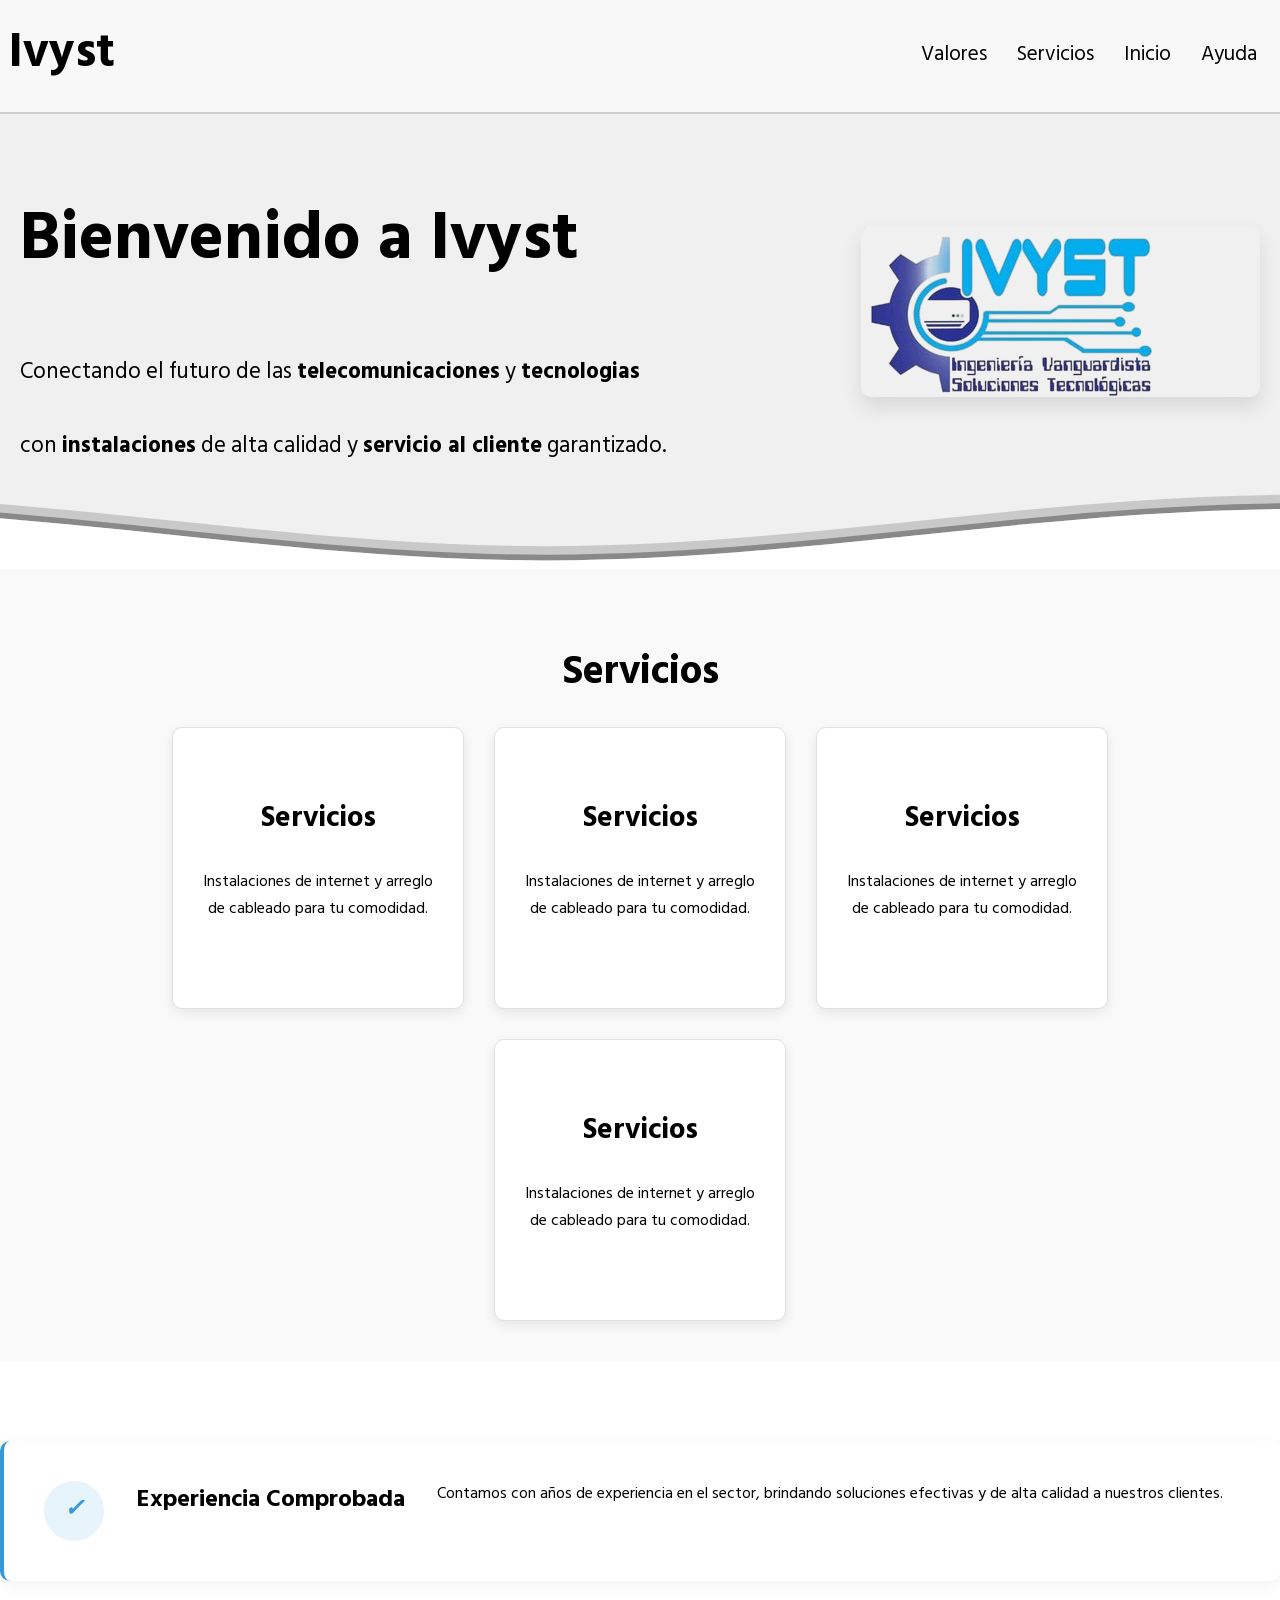
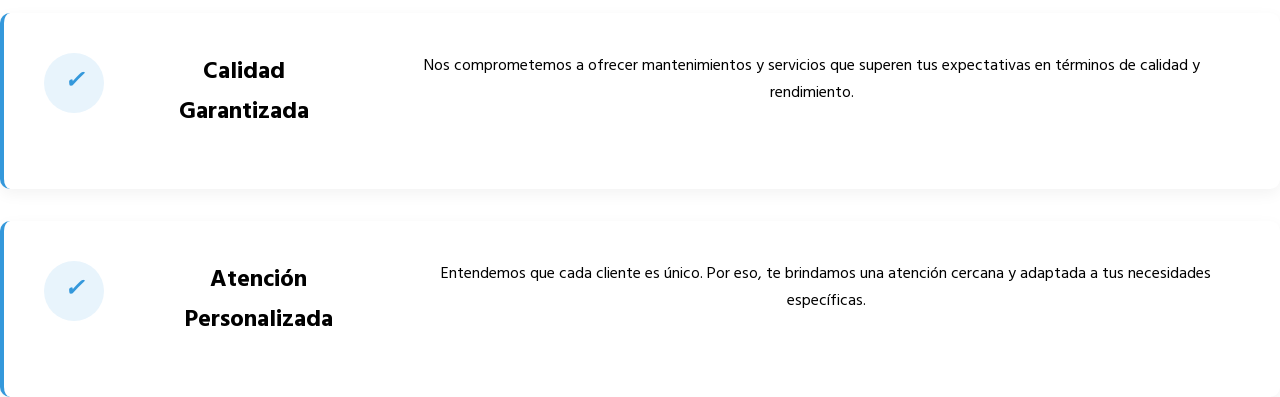
<file: basepage.html>
<!DOCTYPE html>
<html lang="es">
<head>
    <meta charset="UTF-8">
    <meta name="viewport" content="width=device-width, initial-scale=1.0">
    <title>Ivyst - multiservicios</title>
    <link href="https://fonts.googleapis.com/css2?family=Hind+Kochi&display=swap" rel="stylesheet">
    <link rel="stylesheet" href="styles.css">
    
</head>
<body>
    <header>
<!--clases e hipervinculos!!!-->
        <a href="basepage.html"><h1 class="logo">Ivyst</h1></a>
        <nav>
            <ul class="navmenu">
                <li>
                    <a href="#Valores"class="menu">Valores</a>
                    <a href="Valores/mision-vision.html"><div class="submenu">Instalaciones</div></a>
                </li>
                <li>
                    <a href="#Servicios"class="menu">Servicios</a>
                    <a href="servicios/servicios.html"><div class="submenu">Instalaciones</div></a>
                </li>
                 <li>
                    <a href="basepage.html" class="menu">Inicio</a>
                    <a href="basepage.html"><div class="submenu">Volver al inicio</div></a>
                </li> 
                <li>
                    <a href="#Ayuda" class="menu">Ayuda</a>
                    <a href="ayuda/helppage.html"><div class="submenu">Contactanos!</div></a>
                </li>
            </ul>
        </nav>
    </header>
    <section class="hero" id="Ivyst">
        <div class="hero-content">
            <h1 class="hero-title">Bienvenido a <b>Ivyst</b></h1>
            <p>Conectando el futuro de las <b>telecomunicaciones</b> y <b>tecnologias</b>
                <br> 
                <br>
                con <b>instalaciones</b> de alta calidad y <b>servicio al cliente</b> garantizado.</p>
        </div>
        <img src="WhatsApp_Image_2025-04-20_at_23.21.37-removebg-preview.png" alt="Ivyst" class="hero-gif" />

        <div class="wave-container">
            <svg class="waves" viewBox="0 24 150 28" preserveAspectRatio="none" shape-rendering="auto">
                <defs>
                    <path id="gentle-wave" d="M-160 44c30 0 58-18 88-18s 58 18 88 18 58-18 88-18 58 18 88 18 v44h-352z" />
                </defs>
                <g class="parallax">
                    <use xlink:href="#gentle-wave" x="48" y="0" fill="rgba(0, 0, 0, 0.1)" />
                    <use xlink:href="#gentle-wave" x="48" y="3" fill="rgba(0, 0, 0, 0.2)" />
                    <use xlink:href="#gentle-wave" x="48" y="5" fill="#f0f0f0" />
                    <!-- ajuste de capas -->
                    <use xlink:href="#gentle-wave" x="48" y="0" fill="rgba(0, 0, 0, 0.07)"/> 
                    <use xlink:href="#gentle-wave" x="48" y="3" fill="rgba(0, 0, 0, 0.15)"/> 
                    <use xlink:href="#gentle-wave" x="48" y="5" fill="#ffffff"/>
                </g>
            </svg>
    </div>
    </section>
    <section class="planes">
    <h2 class="planes-title">Servicios</h2>
    <div id="service-root"></div>
<!--cartas!!!!-->
        <div class="cards" id="Servicios">
            <div class="card">
                <h3>Servicios</h3>
                <p>Instalaciones de internet y arreglo de cableado para tu comodidad.</p>
            </div>
            <div class="card">
                <h3>Servicios</h3>
                <p>Instalaciones de internet y arreglo de cableado para tu comodidad.</p>
            </div>
            <div class="card">
                <h3>Servicios</h3>
                <p>Instalaciones de internet y arreglo de cableado para tu comodidad.</p>
            </div>
            <div class="card">
                <h3>Servicios</h3>
                <p>Instalaciones de internet y arreglo de cableado para tu comodidad.</p>
            </div>
            <!-- <div class="card" id="Telefonía">
                <h3>Telefonía</h3>
                <p>Planes de telefonía móvil y fija para todos.</p>
            </div> -->
        </div>
    </section>
    <section class="elegirnos">
        <h2>¿Por Qué Elegirnos?</h2>
        <div class="motivos">
          <div class="motivo">
            <i class="icono"></i> <h3>Experiencia Comprobada</h3>
            <p>Contamos con años de experiencia en el sector, brindando soluciones efectivas y de alta calidad a nuestros clientes.</p>
          </div>
          <div class="motivo">
            <i class="icono"></i>
                <h3>Calidad Garantizada</h3>
                <p>Nos comprometemos a ofrecer mantenimientos y servicios que superen tus expectativas en términos de calidad y rendimiento.</p>
          </div>
          <div class="motivo">
            <i class="icono"></i>
                <h3>Atención Personalizada</h3>
                <p>Entendemos que cada cliente es único. Por eso, te brindamos una atención cercana y adaptada a tus necesidades específicas.</p>
          </div>
        </div>
      </section>
<!--empieza javascript -->
    <script src="index.js"></script>
</body>
</html>
</file>
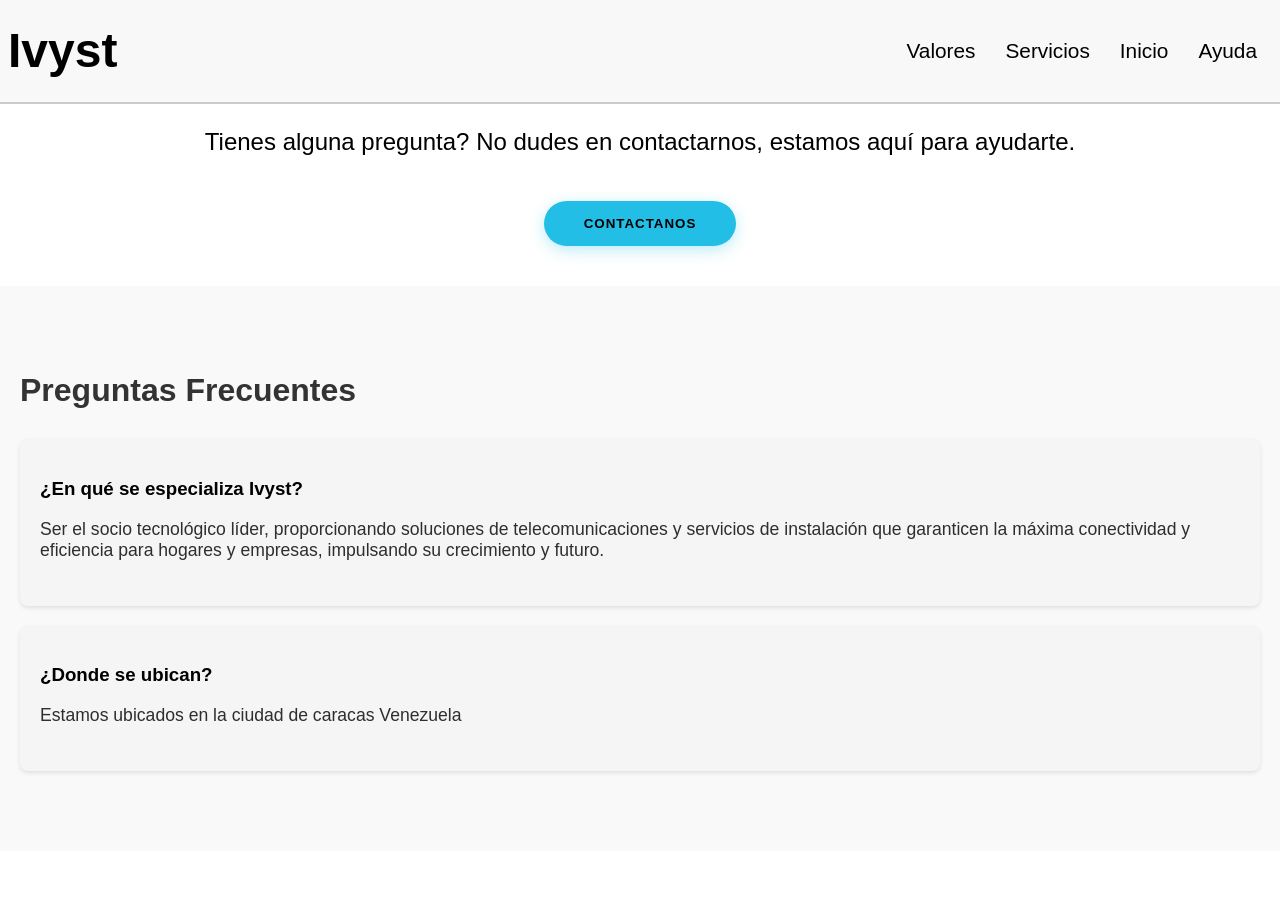
<file: ayuda/helppage.html>
<!DOCTYPE html>
<html lang="es">
<head>
    <meta charset="UTF-8">
    <meta name="viewport" content="width=device-width, initial-scale=1.0">
    <link rel="stylesheet" href="helpstyle.css">
    <title>FAQ</title>
</head>
<body>
    <header>
    <a href="../index.html"><h1 class="logo">Ivyst</h1></a>
        <nav>
            <ul class="navmenu">
                <li>
                    <a href="../Valores/mision-vision.html"class="menu">Valores</a>
                    <a href="../Valores/mision-vision.html"><div class="submenu">Instalaciones</div></a>
                </li>
                <li>
                    <a href="../servicios/servicios.html"class="menu">Servicios</a>
                    <a href="../servicios/servicios.html"><div class="submenu">Instalaciones</div></a>
                </li>
                <li>
                    <a href="../index.html" class="menu">Inicio</a>
                    <a href="../index.html"><div class="submenu">volver al inicio</div></a>
                </li> 
                <li>
                    <a href="../ayuda/helppage.html" class="menu">Ayuda</a>
                    <a href="../ayuda/helppage.html"><div class="submenu">Contactanos!</div></a>
                </li>
            </ul>
        </nav>
    </header>
    <p class="pregunta-text">Tienes alguna pregunta? No dudes en contactarnos, estamos aquí para ayudarte.</p>
        <div class="boton">
                    <button class="open-button"
                    onclick="openForm()">Contactanos</button>
        </div>
    
      <div class="form-popup" id="myForm">
  <form action="https://formspree.io/f/maqdgpee" method="POST" class="form-container">
    <input type="hidden" name="_next" value="https://raultamos.github.io/Ivyst/index.html">
    <h1 style="font-size: 28px;">Describe tu problema!</h1>

    <label for="email"><b>Email</b></label>
    <input type="text" placeholder="Tu correo electrónico" name="email" required>

    <label for="Descripcion"><b>Descripcion del problema</b></label>
    <textarea rows="4" cols="35" placeholder="Describe tu problema" name="Descripcion" required></textarea>

    <button type="submit" class="btn">Enviar</button>
    <button type="button" class="btn cancel" onclick="closeForm()">Cerrar</button>
  </form>

  </div>
    
    <section class="preguntas-section" id="preguntas">
        <h2>Preguntas Frecuentes</h2>
        
        <div class="question-container">
            
            <div class="preguntas-frecuentes">
                
                <div class="box">
                    <h3>¿En qué se especializa Ivyst?</h3>
                    <p>Ser el socio tecnológico líder, proporcionando soluciones de telecomunicaciones y servicios de instalación que garanticen la máxima conectividad y eficiencia para hogares y empresas, impulsando su crecimiento y futuro.</p>
                </div>

                <div class="box">
                    <h3>¿Donde se ubican?</h3>
                    <p>Estamos ubicados en la ciudad de caracas Venezuela</p>
                </div>
                
               <!--  <div class="section-logo-container"> 
                    <img src="/WhatsApp_Image_2025-04-20_at_23.21.37-removebg-preview.png" 
                    alt="IVYST" class="section-logo-img">
                </div> -->
                
            </div> 
            </div>
        </section>
        <script src="form.js"></script>
</body>
</html>
</file>
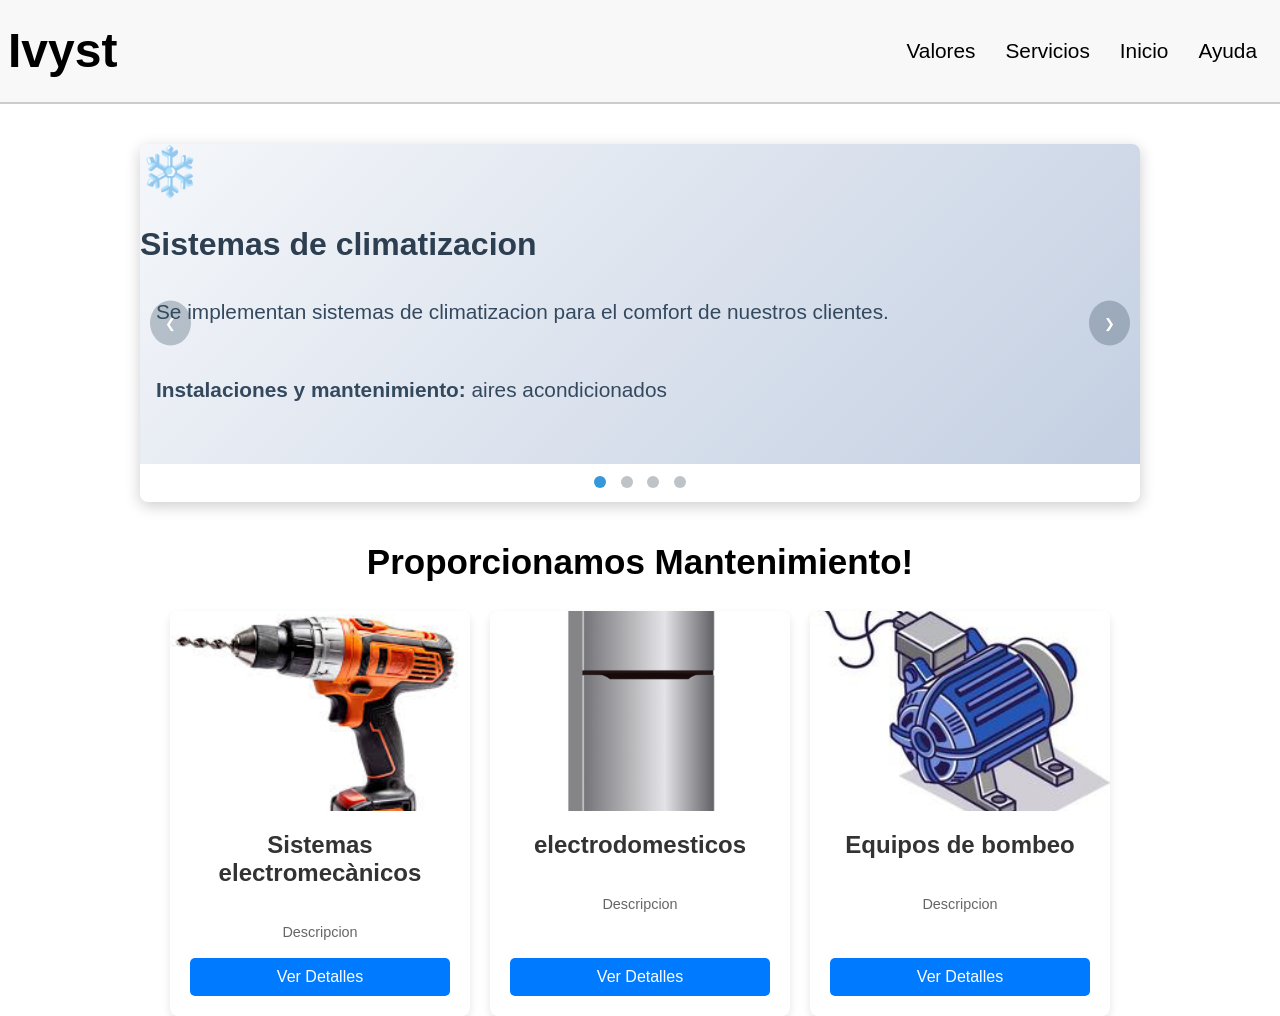
<file: servicios/servicios.html>
<!DOCTYPE html>
<html lang="es">
<head>
    <meta charset="UTF-8">
    <meta name="viewport" content="width=device-width, initial-scale=1.0">
    <link rel="stylesheet" href="Sstyles.css">
    <title>Tech Slideshow</title>
</head>
<body>
    <header>
    <a href="../index.html"><h1 class="logo">Ivyst</h1></a>
<!--clases e hipervinculos!!!-->
     <nav>
            <ul class="navmenu">
                <li>
                    <a href="/Valores/mision-vision.html"class="menu">Valores</a>
                    <a href="../Valores/mision-vision.html"><div class="submenu">Instalaciones</div></a>
                </li>
                <li>
                    <a href="servicios.html"class="menu">Servicios</a>
                    <a href="../servicios/servicios.html"><div class="submenu">Instalaciones</div></a>
                </li>
                <li>
                    <a href="../index.html" class="menu">Inicio</a>
                    <a href="../index.html"><div class="submenu">volver al inicio</div></a>
                </li> 
                <li>
                    <a href="#Ayuda" class="menu">Ayuda</a>
                    <a href="../ayuda/helppage.html"><div class="submenu">Contactanos!</div></a>
                </li>
            </ul>
        </nav>
    </header>
    <!-- Tech Slideshow Section -->
    <section class="tech-slideshow">
        <div class="slides">
            <!-- Slide 1: sistemas de climatizacion -->
            <div class="slide">
                <div class="tech-icon">❄️</div>
                <h2>Sistemas de climatizacion</h2>
                <p>Se implementan sistemas de climatizacion para el comfort de nuestros clientes.</p>
                <p><strong>Instalaciones y mantenimiento:</strong> aires acondicionados</p>
            </div>
            
            <!-- Slide 2: sistemas de seguridad -->
            <div class="slide">
                <div class="tech-icon">🔒</div>
                <h2>sistemas de seguridad</h2>
                <p>Protege tu privacidad contra posibles amenazas con nuestras soluciones de seguridad integral.</p>
                <p><strong>Servicios:</strong> Camaras avanzadas, Monitoreo 24/7, Pruebas de penetración, Capacitación en seguridad</p>
            </div>
            
            <!-- Slide 3: Equipos de elevacion -->
            <div class="slide">
                <div class="tech-icon">⚙️</div>
                <h2>Equipos de elevacion</h2>
                <p>Implementamos equipos de elevacion como ascensores o escaleras mecanicas para el transporte de nuestros usuarios</p>
                <p><strong>Instalaciones:</strong> Ascensores y escaleras mecanicas</p>
            </div>
            
            <!-- Slide 4: IoT Solutions -->
            <div class="slide">
                <div class="tech-icon">🌐</div>
                <h2>Internet de las Cosas</h2>
                <p>Conecta dispositivos y recopila datos en tiempo real para optimizar tus operaciones.</p>
                <p><strong>Implementaciones:</strong> </p>
            </div>
        </div>
        
        <!-- Navigation Arrows -->
        <button class="prev">&#10094;</button>
        <button class="next">&#10095;</button>
        
        <!-- Indicators -->
        <div class="indicators">
            <span class="indicator active"></span>
            <span class="indicator"></span>
            <span class="indicator"></span>
            <span class="indicator"></span>
        </div>
    </section>

    <section class="Mantenimiento">
        <h1 style="font-size: 35px;">Proporcionamos Mantenimiento!</h1>
        <div class="contenedor-cartas">

        <div class="carta">
            <img src="/images/images.jpg" alt="Imagen de la carta">
            <div class="contenido-carta">
                <h2>Sistemas electromecànicos</h2>
                <p>Descripcion</p>
                <a href="#" class="boton-carta">Ver Detalles</a>
            </div>
        </div>

        <div class="carta">
            <img src="/images/modern-gray-refrigerator-illustration-vector-design-on-transparent-background-free-png.webp" alt="Imagen de la carta">
            <div class="contenido-carta">
                <h2>electrodomesticos</h2>
                <p>Descripcion</p>
                <a href="#" class="boton-carta">Ver Detalles</a>
            </div>
        </div>

        <div class="carta">
            <img src="/images/flat-isometric-concept-illustration-electronic-electric-water-pump-dynamo-free-vector.jpg" alt="Imagen de la carta">
            <div class="contenido-carta">
                <h2>Equipos de bombeo</h2>
                <p>Descripcion </p>
                <a href="#" class="boton-carta">Ver Detalles</a>
            </div>
        </div>

        <!-- <div class="carta carta-sin-imagen">
            <div class="contenido-carta">
                <h2>Carta Título 4</h2>
                <h3>Subtítulo Opcional</h3>
                <p>Esta carta no tiene imagen de cabecera, pero sigue manteniendo una estructura similar. Es útil para contenido más textual.</p>
                <ul>
                    <li>Elemento de lista 1</li>
                    <li>Elemento de lista 2</li>
                </ul>
                <a href="#" class="boton-carta">Más Información</a>
            </div>
        </div> -->

         <!-- <div class="carta carta-destacada">
            <img src="https://via.placeholder.com/300x200/E91E63/FFFFFF?Text=Imagen+5" alt="Imagen de la carta 5">
            <div class="contenido-carta">
                <h2>Carta Destacada</h2>
                <p>Esta carta tiene un estilo ligeramente diferente para llamar la atención. Ideal para promociones o avisos importantes.</p>
                <a href="#" class="boton-carta boton-destacado">¡Descúbrelo!</a>
            </div>
        </div> -->

    </div> 
    </section>
    <script src="Sscript.js"></script>
</body>
</html>
</file>
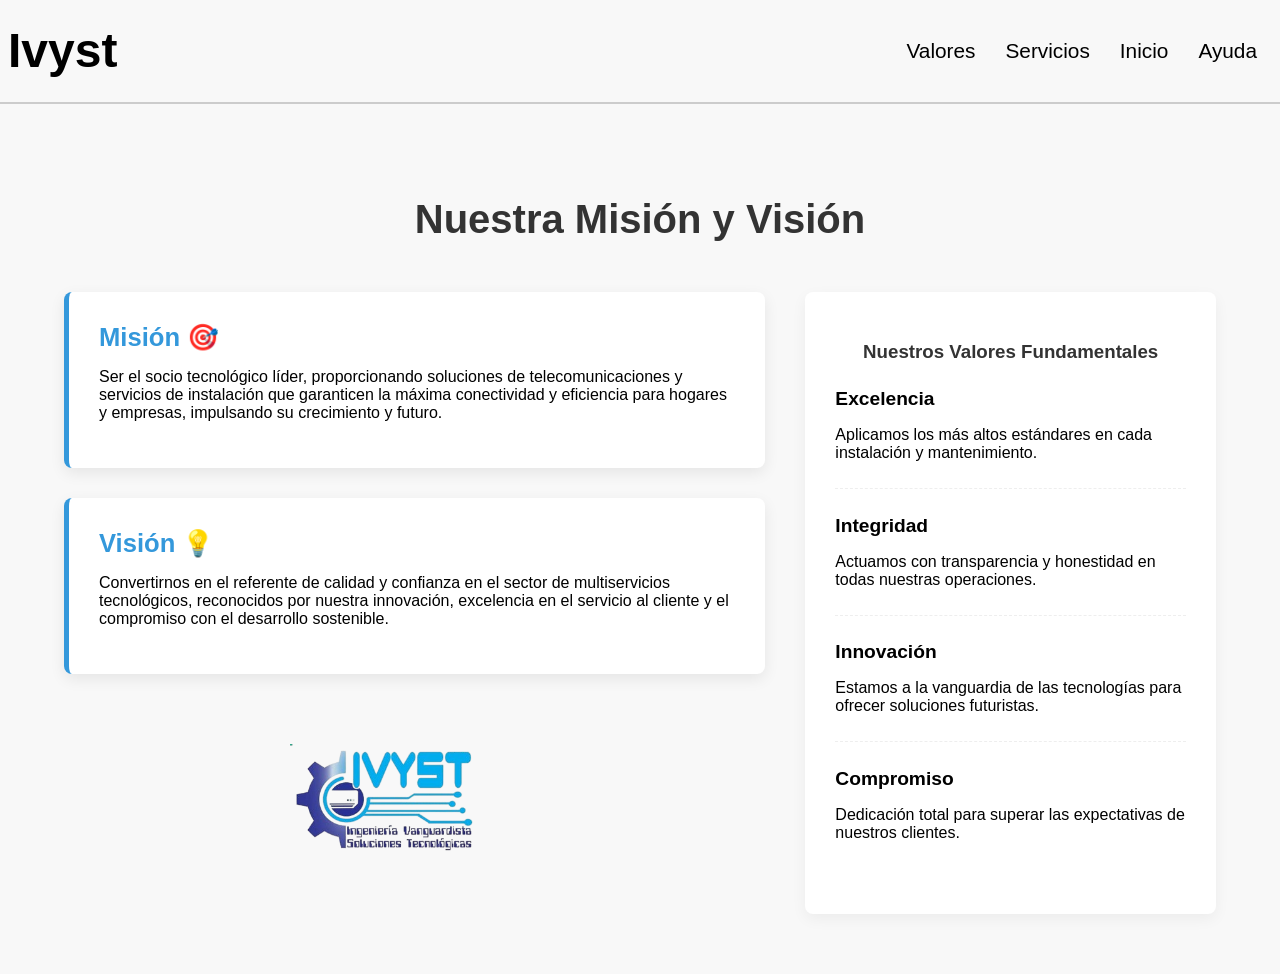
<file: Valores/mision-vision.html>
<!DOCTYPE html>
<html lang="en">
<head>
    <meta charset="UTF-8">
    <meta name="viewport" content="width=device-width, initial-scale=1.0">
    <link rel="stylesheet" href="mstyles.css">
    <title>Mision y Vision</title>
</head>
<body>
    <header>
    <a href="../index.html"><h1 class="logo">Ivyst</h1></a>
        <nav>
            <ul class="navmenu">
                <li>
                    <a href="mision-vision.html"class="menu">Valores</a>
                    <a href="../Valores/mision-vision.html"><div class="submenu">Instalaciones</div></a>
                </li>
                <li>
                    <a href="../servicios/servicios.html"class="menu">Servicios</a>
                    <a href="../servicios/servicios.html"><div class="submenu">Instalaciones</div></a>
                </li>
                <li>
                    <a href="../index.html" class="menu">Inicio</a>
                    <a href="../index.html"><div class="submenu">volver al inicio</div></a>
                </li> 
                <li>
                    <a href="../ayuda/helppage.html" class="menu">Ayuda</a>
                    <a href="../ayuda/helppage.html"><div class="submenu">Contactanos!</div></a>
                </li>
            </ul>
        </nav>
    </header>
    <section class="valores-section" id="Valores">
        <h2>Nuestra Misión y Visión</h2>
        
        <div class="content-container">
            
            <div class="mission-vision">
                
                <div class="box">
                    <h3>Misión 🎯</h3>
                    <p>Ser el socio tecnológico líder, proporcionando soluciones de telecomunicaciones y servicios de instalación que garanticen la máxima conectividad y eficiencia para hogares y empresas, impulsando su crecimiento y futuro.</p>
                </div>

                <div class="box">
                    <h3>Visión 💡</h3>
                    <p>Convertirnos en el referente de calidad y confianza en el sector de multiservicios tecnológicos, reconocidos por nuestra innovación, excelencia en el servicio al cliente y el compromiso con el desarrollo sostenible.</p>
                </div>
                
                <div class="section-logo-container"> 
                    <img src="/images/WhatsApp_Image_2025-04-20_at_23.21.37-removebg-preview.png" 
                    alt="IVYST" class="section-logo-img">
                </div>
                
            </div> 
            <div class="core-values">
                <h3>Nuestros Valores Fundamentales</h3>
                
                <ul>
                    <li><h4>Excelencia</h4><p>Aplicamos los más altos estándares en cada instalación y mantenimiento.</p></li>
                    <li><h4>Integridad</h4><p>Actuamos con transparencia y honestidad en todas nuestras operaciones.</p></li>
                    <li><h4>Innovación</h4><p>Estamos a la vanguardia de las tecnologías para ofrecer soluciones futuristas.</p></li>
                    <li><h4>Compromiso</h4><p>Dedicación total para superar las expectativas de nuestros clientes.</p></li>
                </ul>
            </div>
            </div>
        </section>
</body>
</html>
</file>
<file: styles.css>
body {
    font-family: 'Hind Kochi', sans-serif;
    margin: 0;
    padding: 0;
}

@keyframes fadeInUp {
    from {
        opacity: 0;
        transform: translateY(20px);
    }
    to {
        opacity: 1;
        transform: translateY(0);
    }
}

header {
    position: sticky;
    top: 0;
    z-index: 1000;
    display: flex;
    justify-content: space-between;
    align-items: center;
    padding: 0.5rem;
    background-color: #f8f8f8;
    border-bottom: 2px solid #ccc;
    animation: fadeInUp 1s ease-out 0s 1 normal both;
}

.logo {
    font-size: 3rem;
    margin: 0;
    cursor: pointer;
}
a {
    text-decoration: none;  
    color: black;           
}

a:visited {
    text-decoration: none; 
    color: black;          
}

nav {
    background-color: #f8f8f8;
    padding: 0%;
    min-height: 20px;
    margin-top: 0%;
    font-size: 1.3rem;
}

.navmenu {
    list-style: none;
    display: flex;
    justify-content: center;
    flex-wrap: wrap;
}

.navmenu li {
    opacity: 0;
    animation: fadeInUp 0.5s ease-out 1 normal both;
}

.navmenu > li:hover .submenu {
    display: block;
    position:absolute;
}
.navmenu li:nth-child(1) {
    animation-delay: 0.5s; /* Delay 0.5s after the header appears */
}
.navmenu li:nth-child(2) {
    animation-delay: 0.65s; 
}
.navmenu li:nth-child(3) {
    animation-delay: 0.8s;
}
.navmenu li:nth-child(4) {
    animation-delay: 0.95s;
}
.menu {
    color: rgb(0, 0, 0);
    text-decoration: none;
    padding: 10px 15px;
    display: block;
    transition: 0.3s;
}

.menu:hover {
    background: #d6d6d6;
}

/* Submenu estilosososos */
.submenu {
    display: none;
    position: absolute;
    right: 0;      
    top: 100%;     
    background: #f5f5f5;
    min-width: 200px;
    font-size: 1.3rem;
    box-shadow: 0 5px 10px rgba(0, 0, 0, 0.2);
    z-index: 1;
    padding: 10px;
    color: rgb(0, 0, 0);
}
.hero {
    position: relative;
    display: flex;
    justify-content: space-between;
    align-items: center;
    padding: 20px; 
    background-color: #f0f0f0; 
    overflow: hidden; 
    padding-bottom: 80px; 
}
.wave-container {
    position: absolute;
    bottom: 0;
    left: 0;
    width: 100%;
    height: 80px; /* Altura de la ola */
    margin: 0;
    padding: 0;
    z-index: 1; /* mantiene la animacion detras de el texto e imagen */
}


.hero-content, .hero-gif {
    position: relative;
    z-index: 2; 
}
.hero-title .letter, 
.planes-title .letter {
  display: inline-block;
}
.waves {
    position: absolute;
    width: 100%;
    height: 100%;
    bottom: 0;
    left: 0;
}

/* COMIENZO DE ANIMACIONES */

/* definir animaciones */
@keyframes move-forever {
    0% { transform: translate3d(-90px, 0, 0); }
    100% { transform: translate3d(85px, 0, 0); }
}

/* aplicar animacion a las svg */
.parallax use {
    animation: move-forever 25s cubic-bezier(0.55, 0.5, 0.45, 0.5) infinite;
}

.parallax use:nth-child(1) {
    animation-delay: -2s;
    animation-duration: 7s;
}
.parallax use:nth-child(2) {
    animation-delay: -4s;
    animation-duration: 10s;
}
.parallax use:nth-child(3) {
    animation-delay: -4s;
    animation-duration: 13s;
}

.hero-content, 
.hero-gif, 
.planes-title, 
.cards, 
.elegirnos h2, 
.motivo {
    opacity: 0;
    transform: translateY(30px); /* empieza 30px por debajo */
    transition: 
        opacity 0.8s ease-out, 
        transform 0.8s ease-out; 
}

/* clase que se añade al js cuando se revela */
.animate-reveal {
    opacity: 1;
    transform: translateY(0); 
}

.motivos .motivo:nth-child(2) {
    transition-delay: 0.1s;
}

.motivos .motivo:nth-child(3) {
    transition-delay: 0.2s;
}
/* FIN DE ANIMACIONES */


.hero-content {
    flex: 1; /* para q la pagina se adapte al tamaño de la ventana */
    margin-right: 10px; /*espacio entre texto e imagen (!)(!)*/
    font-size: 1.4rem;
    animation: fadeInUp 1s ease-out 0.6s 1 normal both;
}

.hero-title {
    font-size: 3em; 
    font-weight: bold; 
}

.hero-gif {
    max-width: 100%; /* para q la imagen no se salga de la pantalla*/
    height: auto; 
    margin-left: -20%;
    border-radius: 10px; 
    box-shadow: 0 10px 20px rgba(0, 0, 0, 0.1);
    animation: fadeInUp 1s ease-out 0.8s 1 normal both;
}

.hero-gif:hover{
    transform: scale(1.03);
    transition: transform 0.3s ease;
}

/*cartas*/
.planes {
    padding: 40px 20px; /* Espaciado alrededor de la seccion */
    background-color: #f9f9f9; /* Color de fondo opcional */
    text-align: center;

}

.planes-title {
    font-size: 2.5em; /* Tamaño de fuente para el título de la sección */
    margin-bottom: 20px; /* Espaciado debajo del título */
}

.cards {
    display: flex;
    justify-content: center; 
    flex-wrap: wrap; 
    gap: 30px; 
}

/* Individual Card Styling */
.card {
    background-color: #ffffff; 
    border: 1px solid #e0e0e0;
    border-radius: 10px; 
    padding: 30px 20px; 
    width: 250px; 
    min-height: 220px; 
    box-shadow: 0 4px 12px rgba(0, 0, 0, 0.08); 
    transition: transform 0.3s, box-shadow 0.3s; 
    display: flex; 
    flex-direction: column;
    justify-content: center;
    align-items: center;
    text-align: center;
}

.card:hover {
    transform: translateY(-5px); 
    box-shadow: 0 10px 20px rgba(0, 0, 0, 0.15); 
    border-color: #7a7a7a; 
}

.card h3 {
    margin-top: 0;
    margin-bottom: 10px;
    font-size: 1.8rem;
    color: #000000; /* Black color */
}

.cards .card:nth-child(2) {
    transition-delay: 0.05s;
}
.cards .card:nth-child(3) {
    transition-delay: 0.1s;
}
.cards .card:nth-child(4) {
    transition-delay: 0.15s;
}

/*fin de cartas*/
/* Estilo para porque elegirnos */

.elegirnos{
    text-align: center;
}
.motivos {
    display: flex;
    flex-direction: column;
    gap: 2rem;
}

.motivo {
    background: white;
    border-radius: 10px;
    padding: 2.5rem;
    box-shadow: 0 5px 15px rgba(0, 0, 0, 0.05);
    display: flex;
    align-items: flex-start;
    gap: 2rem;
    transition: transform 0.3s ease, box-shadow 0.3s ease;
    border-left: 4px solid #3498db;
}

.motivo:hover {
    transform: translateY(-5px);
    box-shadow: 0 10px 25px rgba(0, 0, 0, 0.1);
}
.icono {
    display: inline-block;
    width: 60px;
    height: 60px;
    background-color: #e8f4fc;
    border-radius: 50%;
    position: relative;
    flex-shrink: 0;
}

.icono::after {
    content: '✓';
    position: absolute;
    top: 50%;
    left: 50%;
    transform: translate(-50%, -50%);
    font-size: 1.5rem;
    color: #3498db;
    font-weight: bold;
}

.motivo h3 {
    color: #000000;
    font-size: 1.5rem;
    margin-top: 0;
    margin-bottom: 1rem;
}

.motivo p {
    color: #000000;
    margin: 0;
    line-height: 1.7;
}

@media (max-width: 768px) {
    .motivo {
        flex-direction: column;
        gap: 2.5rem;
    }
    .icono {
        margin-bottom: 1rem;
    }
}

@media (max-width: 992px) {
    .card {
        width: calc(50% - 15px); 
        min-width: 300px; 
    }
}

@media (max-width: 600px) {
    .card {
        width: 90%; 
        margin: 0 auto 20px auto; 
        min-width: initial;
    }
}

.footer-content {
    background-color: #000000;
    color: #ffffff;
    padding: 20px 20px;
    text-align: right;
    border-top: 2px solid #ccc;
}
</file>
<file: ayuda/helpstyle.css>
body {
    font-family: 'Hind Kochi', sans-serif;
    margin: 0;
    padding: 0;
}

body {
    font-family: 'Hind Kochi', sans-serif;
    margin: 0;
    padding: 0;
}

@keyframes fadeInUp {
    from {
        opacity: 0;
        transform: translateY(20px);
    }
    to {
        opacity: 1;
        transform: translateY(0);
    }
}

 header {
    position: sticky;
    top: 0;
    z-index: 1000;
    display: flex;
    justify-content: space-between;
    align-items: center;
    padding: 0.5rem;
    background-color: #f8f8f8;
    border-bottom: 2px solid #ccc;
    animation: fadeInUp 1s ease-out 0s 1 normal both;
}

.logo {
    font-size: 3rem;
    margin: 0;
    cursor: pointer;
}
a {
    text-decoration: none;  
    color: black;           
}

a:visited {
    text-decoration: none; 
    color: black;          
}
nav {
    background-color: #f8f8f8;
    padding: 0%;
    min-height: 20px;
    margin-top: 0%;
    font-size: 1.3rem;
}

.navmenu {
    list-style: none;
    display: flex;
    justify-content: center;
    flex-wrap: wrap;
}

.navmenu li {
    opacity: 0;
    animation: fadeInUp 0.5s ease-out 1 normal both;
}

.navmenu > li:hover .submenu {
    display: block;
    position:absolute;
}
.navmenu li:nth-child(1) {
    animation-delay: 0.5s; /* Delay 0.5s after the header appears */
}
.navmenu li:nth-child(2) {
    animation-delay: 0.65s; 
}
.navmenu li:nth-child(3) {
    animation-delay: 0.8s;
}
.navmenu li:nth-child(4) {
    animation-delay: 0.95s;
}

.menu {
    color: rgb(0, 0, 0);
    text-decoration: none;
    padding: 10px 15px;
    display: block;
    transition: 0.3s;
}

.menu:hover {
    background: #d6d6d6;
}
.submenu {
    display: none;
    position: absolute;
    right: 0;      
    top: 100%;     
    background: #f5f5f5;
    min-width: 200px;
    font-size: 1.3rem;
    box-shadow: 0 5px 10px rgba(0, 0, 0, 0.2);
    z-index: 1;
    padding: 10px;
    color: rgb(0, 0, 0);
}
.preguntas-section {
    padding: 60px 20px; /* Gives the whole section room to breathe */
    text-align: left;
    background-color: #f9f9f9; /* Subtle contrast from the white background */
}

.preguntas-section h2 {
    margin-bottom: 30px;
    font-size: 2rem;
    color: #333;
}

.preguntas-section p {
    margin-bottom: 25px;
    color: #2e2e2e;
    font-size: 1.1rem;
}
.box {
    background-color: #f5f5f5;
    border-radius: 8px;
    padding: 20px;
    margin-bottom: 20px;
    box-shadow: 0 2px 4px rgba(0, 0, 0, 0.1);
}

.boton {
    display: flex;
    justify-content: center; /* Centers horizontally */
    align-items: center;
    padding: 40px 0;         /* Space above and below the button */
    width: 100%;
}

.open-button {
    background-color: #22bee6;
    color: rgb(0, 0, 0);
    padding: 15px 40px;     
    border: none;
    border-radius: 50px;     
    font-weight: bold;
    text-transform: uppercase;
    letter-spacing: 1px;
    cursor: pointer;
    transition: all 0.3s ease;
    box-shadow: 0 4px 15px rgba(34, 190, 230, 0.3);
}

.open-button:hover {
    background-color: #1a8c9e;
    transform: translateY(-3px); 
    box-shadow: 0 6px 20px rgba(34, 191, 230, 0.678);
}

.pregunta-text{
    text-align: center;
    font-size: 1.5rem;
    margin-bottom: 5px;
}


/* The popup form - hidden by default */
.form-popup {
  display: none;
  position: fixed;
  bottom: 0;
  right: 15px;
  border: 3px solid #f1f1f1;
  z-index: 9;
}

/* Add styles to the form container */
.form-container {
  max-width: 300px;
  padding: 10px;
  background-color: white;
}

/* Full-width input fields */
.form-container input[type=text], 
.form-container textarea {
  width: 90%;
  padding: 15px;
  margin: 5px 0 15px 0;
  border: none;
  background: #f1f1f1;
  font-family: inherit; 
  resize: vertical;    
  min-height:15px;
}

/* When the inputs get focus, do something */
.form-container input[type=text]:focus, .form-container input[type=textarea]:focus {
  background-color: #ddd;
  outline: none;
}

/* Set a style for the submit/login button */
.form-container .btn {
  background-color: #04AA6D;
  color: white;
  padding: 16px 20px;
  border: none;
  cursor: pointer;
  width: 100%;
  margin-bottom:10px;
  opacity: 0.8;
}

/* Add a red background color to the cancel button */
.form-container .cancel {
  background-color: red;
}

/* Add some hover effects to buttons */
.form-container .btn:hover, .open-button:hover {
  opacity: 1;
}
</file>
<file: servicios/Sstyles.css>
body {
    font-family: 'Hind Kochi', sans-serif;
    margin: 0;
    padding: 0;
}

body {
    font-family: 'Hind Kochi', sans-serif;
    margin: 0;
    padding: 0;
}

@keyframes fadeInUp {
    from {
        opacity: 0;
        transform: translateY(20px);
    }
    to {
        opacity: 1;
        transform: translateY(0);
    }
}

 header {
    position: sticky;
    top: 0;
    z-index: 1000;
    display: flex;
    justify-content: space-between;
    align-items: center;
    padding: 0.5rem;
    background-color: #f8f8f8;
    border-bottom: 2px solid #ccc;
    animation: fadeInUp 1s ease-out 0s 1 normal both;
}

.logo {
    font-size: 3rem;
    margin: 0;
    cursor: pointer;
}
a {
    text-decoration: none;  
    color: black;           
}

a:visited {
    text-decoration: none; 
    color: black;          
}
nav {
    background-color: #f8f8f8;
    padding: 0%;
    min-height: 20px;
    margin-top: 0%;
    font-size: 1.3rem;
}

.navmenu {
    list-style: none;
    display: flex;
    justify-content: center;
    flex-wrap: wrap;
}

.navmenu li {
    opacity: 0;
    animation: fadeInUp 0.5s ease-out 1 normal both;
}

.navmenu > li:hover .submenu {
    display: block;
    position:absolute;
}
.navmenu li:nth-child(1) {
    animation-delay: 0.5s; /* Delay 0.5s after the header appears */
}
.navmenu li:nth-child(2) {
    animation-delay: 0.65s; 
}
.navmenu li:nth-child(3) {
    animation-delay: 0.8s;
}
.navmenu li:nth-child(4) {
    animation-delay: 0.95s;
}
.menu {
    color: rgb(0, 0, 0);
    text-decoration: none;
    padding: 10px 15px;
    display: block;
    transition: 0.3s;
}

.menu:hover {
    background: #d6d6d6;
}
.submenu {
    display: none;
    position: absolute;
    right: 0;      
    top: 100%;     
    background: #f5f5f5;
    min-width: 200px;
    font-size: 1.3rem;
    box-shadow: 0 5px 10px rgba(0, 0, 0, 0.2);
    z-index: 1;
    padding: 10px;
    color: rgb(0, 0, 0);
}
/*COPY ABOVE FOR MENU AND BASIC ANIMATIONS*/
 /* Slideshow Container */
        .tech-slideshow {
            position: relative;
            max-width: 1000px;
            margin: 40px auto;
            overflow: hidden;
            box-shadow: 0 4px 15px rgba(0,0,0,0.2);
            border-radius: 8px;
        }

        /* Slides */
        .slides {
            display: flex;
            transition: transform 0.5s cubic-bezier(0.25, 0.1, 0.25, 1);
            transition: transform 0.5s ease-in-out;
            height: 20rem;
        }

        .slide {
            min-width: 100%;
            position: relative;
            background: linear-gradient(135deg, #f5f7fa 0%, #c3cfe2 100%);
        }

        /* Slide Content Styling */
        .slide h2 {
            color: #2c3e50;
            margin-bottom: 20px;
            font-size: 2rem;
        }

        .slide p {
            color: #34495e;
            line-height: 1.2;
            margin-bottom: 20px;
            font-size: 1.3rem;
            padding: 1rem;
        }

        .tech-icon {
            font-size: 3rem;
            color: #3498db;
            margin-bottom: 20px;
            margin: auto;
        }

        /* Navigation Buttons */
        .prev, .next {
            position: absolute;
            top: 50%;
            transform: translateY(-50%);
            background-color: rgba(52, 73, 94, 0.3);
            color: white;
            border: none;
            padding: 15px;
            cursor: pointer;
            border-radius: 50%;
            z-index: 10;
            transition: background 0.3s;
        }

        .prev:hover, .next:hover {
            background-color: rgb(109, 130, 151);
        }

        .next {
            right: 10px;
        }

        .prev {
            left: 10px;
        }

        /* Indicators */
        .indicators {
            text-align: center;
            padding: 10px 0;
        }

        .indicator {
            display: inline-block;
            width: 12px;
            height: 12px;
            margin: 0 5px;
            background-color: #bdc3c7;
            border-radius: 50%;
            cursor: pointer;
            transition: background 0.3s;
        }

        .indicator.active {
            background-color: #3498db;
        }

        /* Responsive Adjustments */
        @media (max-width: 600px) {
            .prev, .next {
                width: 40px;
                height: 40px;
                font-size: 16px;
            }
        }
        
        @media (max-width: 768px) {
            .slide {
                padding: 30px 20px;
            }
            
            .slide h2 {
                font-size: 4rem;
            }
            
            .tech-icon {
                font-size: 2rem;
            }
        }

/* CARTAAAAAAAAAS */

.Mantenimiento, h1 {
    text-align: center;
}



.contenedor-cartas {
    display: flex; 
    flex-wrap: wrap; 
    gap: 20px; /* Espacio entre las cartas */
    justify-content: center; 
}

/* Estilos de cada Carta */
.carta {
    background-color: #fff;
    border-radius: 8px;
    box-shadow: 0 4px 8px rgba(0, 0, 0, 0.1);
    overflow: hidden; /* Asegura que la imagen no se salga del borde redondeado */
    width: 300px; /* Ancho fijo para cada carta, puedes ajustarlo */
    transition: transform 0.3s ease, box-shadow 0.3s ease; /* Animación suave */
    display: flex;
    flex-direction: column; /* Apila imagen y contenido verticalmente */
}

.carta:hover {
    transform: translateY(-5px); 
    box-shadow: 0 8px 16px rgba(0, 0, 0, 0.2);
}

.carta img {
    width: 100%;
    height: 200px; /* Altura fija para la imagen, puedes ajustarla */
    object-fit: cover; /* Asegura que la imagen cubra el espacio sin deformarse */
}

.contenido-carta {
    padding: 20px;
    flex-grow: 1; /* Permite que el contenido ocupe el espacio restante */
    display: flex;
    flex-direction: column;
}

.contenido-carta h2 {
    margin-top: 0;
    font-size: 1.5em;
    color: #333;
}

.contenido-carta h3 {
    margin-top: 0;
    font-size: 1.1em;
    color: #555;
    font-weight: normal;
}

.contenido-carta p {
    font-size: 0.9em;
    line-height: 1.6;
    color: #666;
    flex-grow: 1; /* Empuja el botón hacia abajo si el texto es corto, me encanta flexgrow */
}

.contenido-carta ul {
    padding-left: 20px;
    margin-bottom: 15px;
    flex-grow: 1;
}

.contenido-carta ul li {
    margin-bottom: 5px;
    font-size: 0.9em;
    color: #666;
}

.boton-carta {
    display: inline-block;
    background-color: #007BFF;
    color: white;
    padding: 10px 15px;
    text-decoration: none;
    border-radius: 5px;
    text-align: center;
    margin-top: auto; /* Empuja el botón al final de la carta */
    transition: background-color 0.3s ease;
}

.boton-carta:hover {
    background-color: #0056b3;
}

/* Estilos específicos para cartas sin imagen */
.carta-sin-imagen .contenido-carta {
    padding-top: 20px; /* Ajuste si no hay imagen */
}

/* Estilos específicos para carta destacada */
.carta-destacada {
    border: 2px solid #E91E63;
}

.carta-destacada .contenido-carta h2 {
    color: #E91E63;
}

.boton-destacado {
    background-color: #E91E63;
}

.boton-destacado:hover {
    background-color: #c2185b;
}


/* Media Queries para Responsividad */
@media (max-width: 768px) {
    .carta {
        width: calc(50% - 20px); /* Dos cartas por fila, ajustando el gap */
    }
}

@media (max-width: 480px) {
    .contenedor-cartas {
        flex-direction: column; /* Apila las cartas verticalmente */
        align-items: center; /* Centra las cartas cuando están en columna */
    }
    .carta {
        width: 90%; /* Las cartas ocupan casi todo el ancho disponible */
        max-width: 350px; /* Un ancho máximo para evitar que sean demasiado anchas */
        margin-bottom: 20px; /* Añade espacio inferior entre cartas apiladas */
    }
    .contenedor-cartas .carta:last-child {
        margin-bottom: 0; /* Evita doble margen en la última carta */
    }
}
</file>
<file: Valores/mstyles.css>
body {
    font-family: 'Hind Kochi', sans-serif;
    margin: 0;
    padding: 0;
}

body {
    font-family: 'Hind Kochi', sans-serif;
    margin: 0;
    padding: 0;
}

@keyframes fadeInUp {
    from {
        opacity: 0;
        transform: translateY(20px);
    }
    to {
        opacity: 1;
        transform: translateY(0);
    }
}

header {
    position: sticky;
    top: 0;
    z-index: 1000;
    display: flex;
    justify-content: space-between;
    align-items: center;
    padding: 0.5rem;
    background-color: #f8f8f8;
    border-bottom: 2px solid #ccc;
    animation: fadeInUp 1s ease-out 0s 1 normal both;
}

.logo {
    font-size: 3rem;
    margin: 0;
    cursor: pointer;
}
a {
    text-decoration: none;  
    color: black;           
}

a:visited {
    text-decoration: none; 
    color: black;          
}

nav {
    background-color: #f8f8f8;
    padding: 0%;
    min-height: 20px;
    margin-top: 0%;
    font-size: 1.3rem;
}

.navmenu {
    list-style: none;
    display: flex;
    justify-content: center;
    flex-wrap: wrap;
}

.navmenu li {
    opacity: 0;
    animation: fadeInUp 0.5s ease-out 1 normal both;
}

.navmenu > li:hover .submenu {
    display: block;
    position:absolute;
}
.navmenu li:nth-child(1) {
    animation-delay: 0.5s; /* Delay 0.5s after the header appears */
}
.navmenu li:nth-child(2) {
    animation-delay: 0.65s; 
}
.navmenu li:nth-child(3) {
    animation-delay: 0.8s;
}
.navmenu li:nth-child(4) {
    animation-delay: 0.95s;
}
.menu {
    color: rgb(0, 0, 0);
    text-decoration: none;
    padding: 10px 15px;
    display: block;
    transition: 0.3s;
}

.menu:hover {
    background: #d6d6d6;
}

/* Submenu estilosososos */
.submenu {
    display: none;
    position: absolute;
    right: 0;      
    top: 100%;     
    background: #f5f5f5;
    min-width: 200px;
    font-size: 1.3rem;
    box-shadow: 0 5px 10px rgba(0, 0, 0, 0.2);
    z-index: 1;
    padding: 10px;
    color: rgb(0, 0, 0);
    }
.valores-section {
    padding: 60px 5%; 
    background-color: #f8f8f8; /* Light background for contrast */
    text-align: center;
}

.valores-section h2 {
    font-size: 2.5em;
    margin-bottom: 50px;
    color: #333;
}

.content-container {
    display: flex;
    gap: 40px; 
    max-width: 1200px; 
    margin: 0 auto;
    text-align: left;
}
.mission-vision {
    flex: 2; 
    display: flex;
    flex-direction: column;
    gap: 30px;
}

.mission-vision .box {
    background-color: #ffffff;
    padding: 30px;
    border-left: 5px solid #3498db; 
    box-shadow: 0 5px 15px rgba(0, 0, 0, 0.08);
    border-radius: 8px;
    transition: transform 0.3s;
}

.mission-vision .box:hover {
    transform: translateY(-3px);
}

.mission-vision h3 {
    color: #3498db;
    font-size: 1.6em;
    margin-top: 0;
    margin-bottom: 15px;
}

.core-values {
    flex: 1; 
    background-color: #ffffff;
    padding: 30px;
    border-radius: 8px;
    box-shadow: 0 5px 15px rgba(0, 0, 0, 0.05);
}

.core-values h3 {
    text-align: center;
    color: #333;
    margin-bottom: 25px;
}

.core-values ul {
    list-style: none;
    padding: 0;
}

.core-values li {
    margin-bottom: 20px;
    padding-bottom: 10px;
    border-bottom: 1px dashed #eee; /* separador */
}

.core-values li:last-child {
    border-bottom: none;
    margin-bottom: 0;
}

.core-values h4 {
    color: #000;
    font-size: 1.2em;
    margin-bottom: 5px;
}

.section-logo-container {
    text-align: center;   
    margin-top: 40px;
    width: 100%;
}

.section-logo-img {
    max-width: 250px; 
    width: 80%; 
    height: auto; 
    transition: transform 0.3s ease-in-out; 
}

.section-logo-img:hover {
    transform: scale(1.05);
}

/* para pantallas de telefonos*/

@media (max-width: 768px) {
    .content-container {
        flex-direction: column; 
    }
    .mission-vision {
        order: 2; 
    }
    .core-values {
        order: 1; 
        margin-bottom: 30px;
    }
}
</file>
